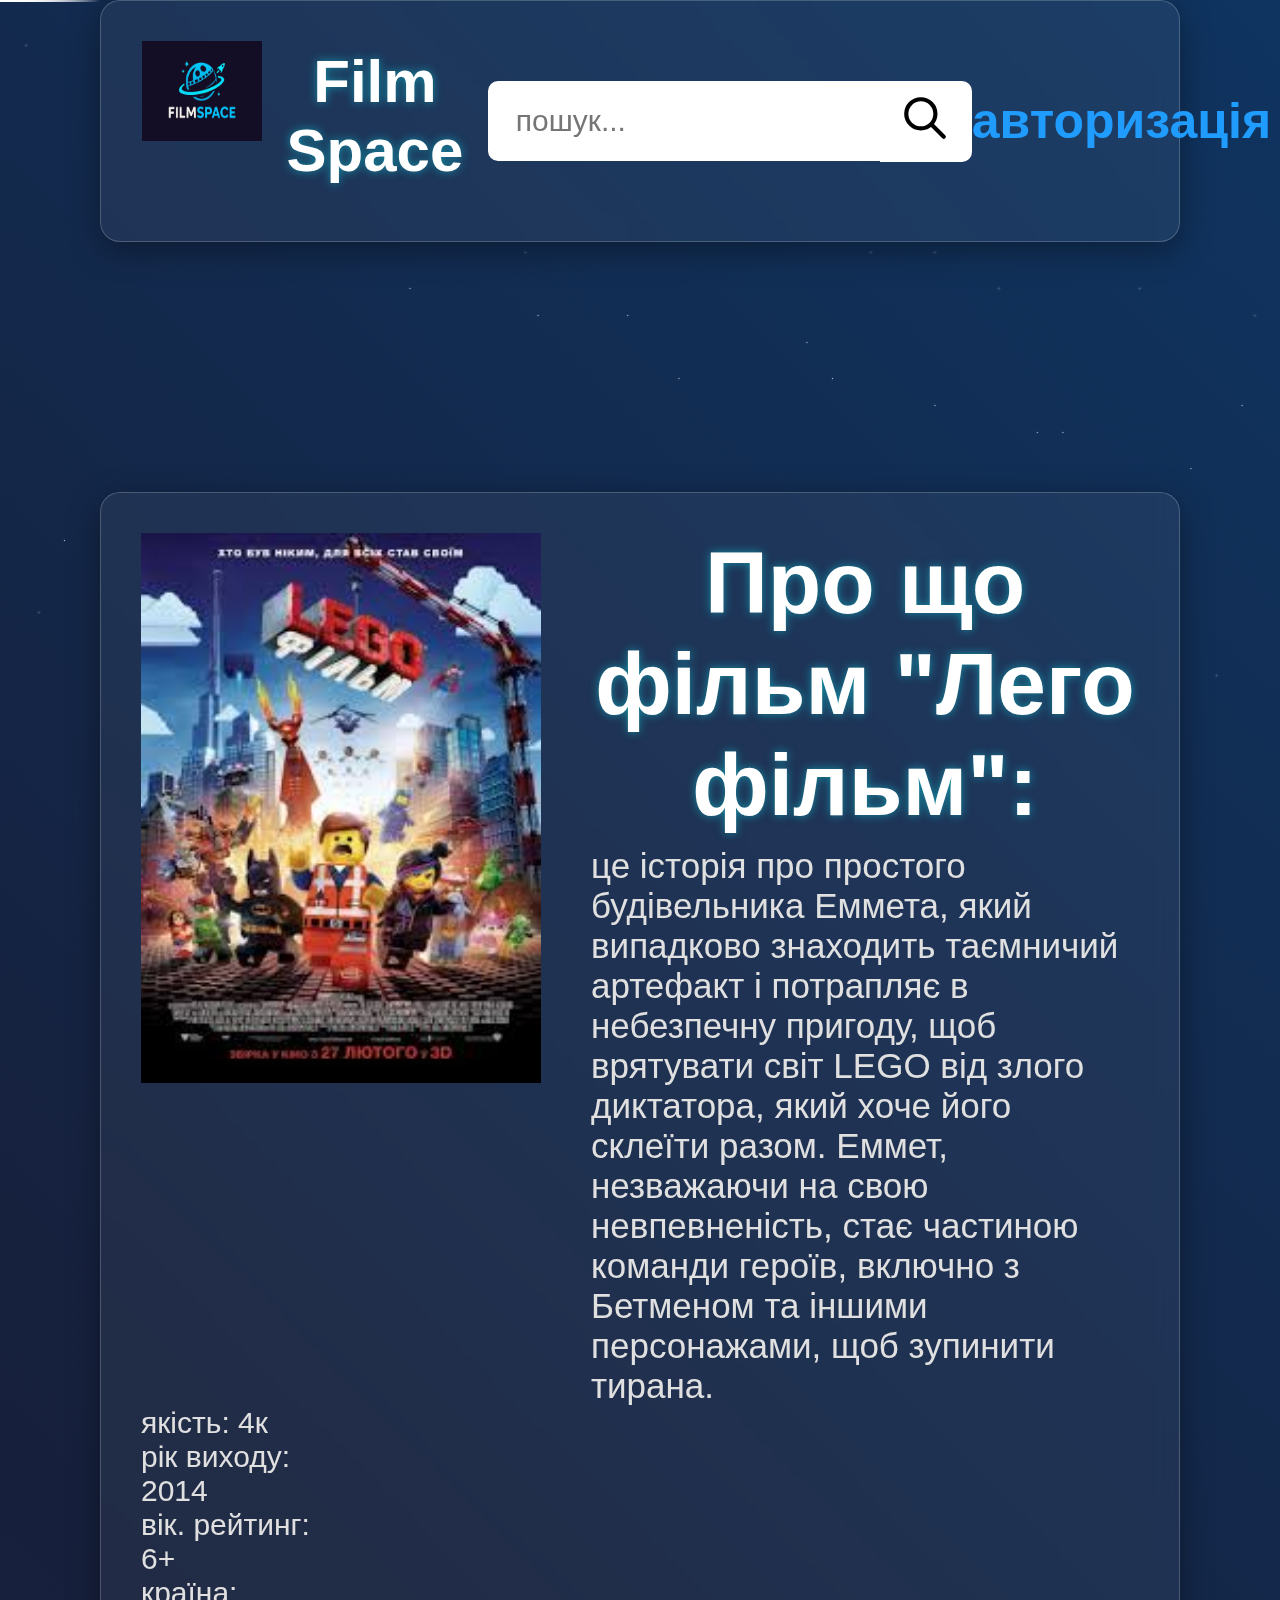
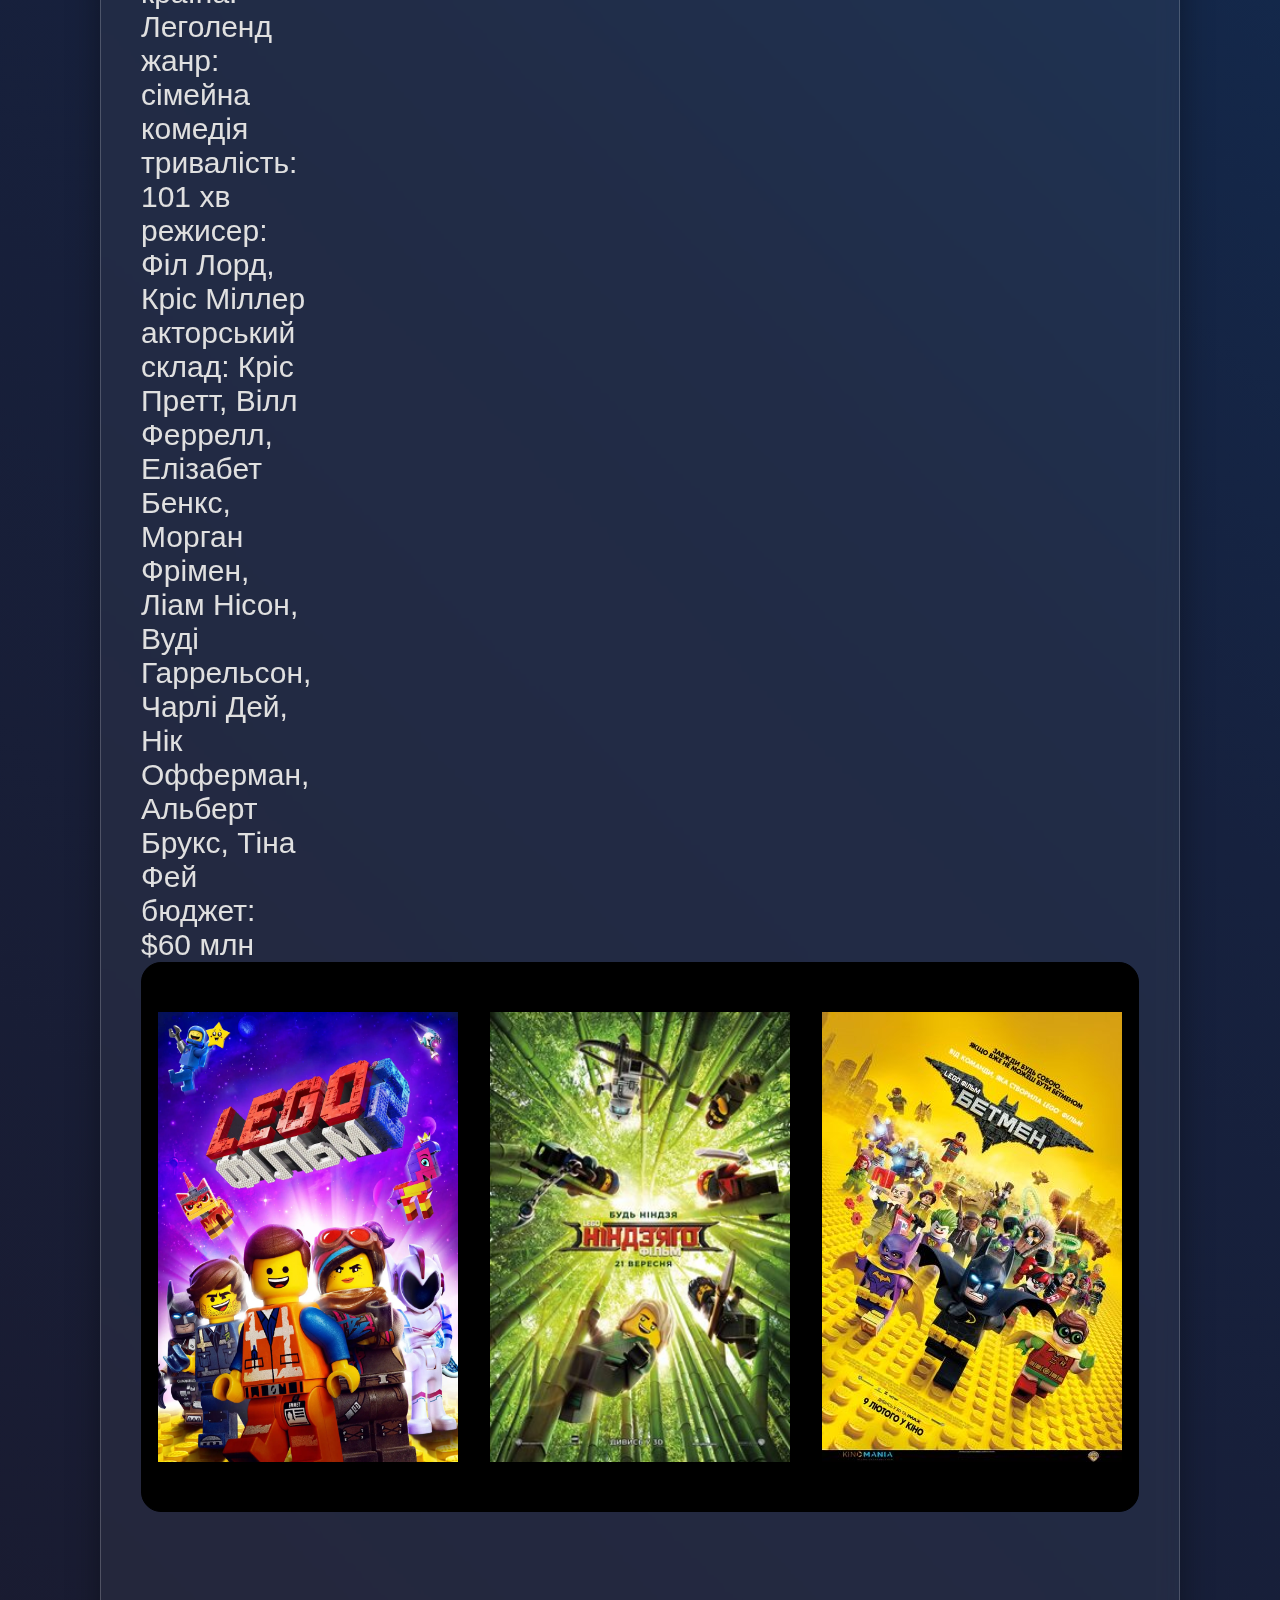
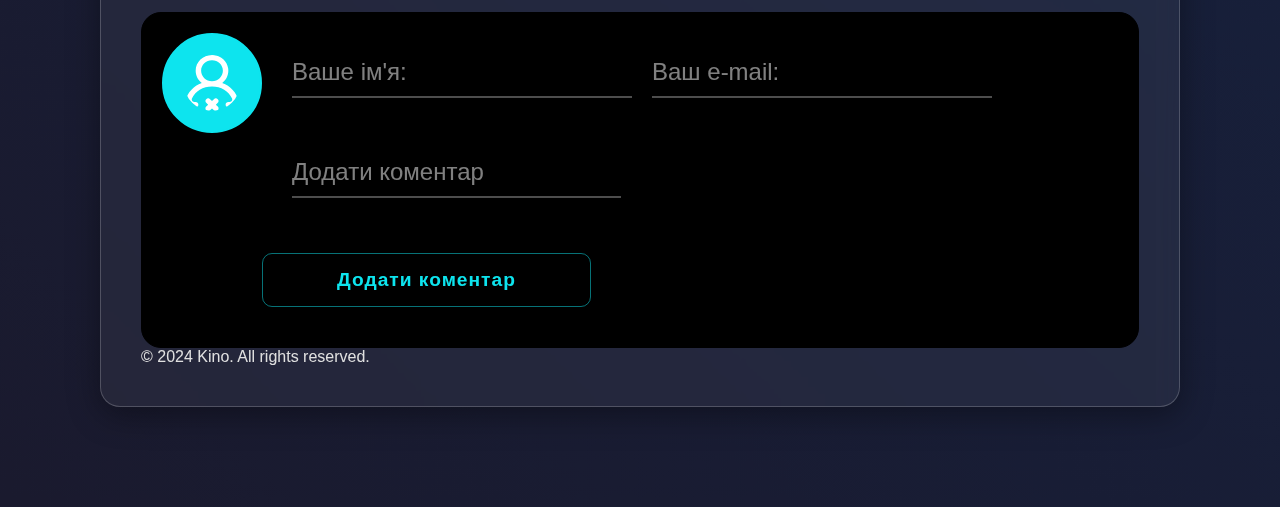
<file: index.html>
<!DOCTYPE html>
<html lang="en">
<head>
    <meta charset="UTF-8">
    <meta name="viewport" content="width=device-width, initial-scale=1.0">
    <title>Film Space</title>
    <link rel="stylesheet" href="FilmSpace.css">
     <link rel="icon" href="photo_5395866336107822839_w.jpg" type="image/x-icon">
</head>
<body>
    <div class="stars"></div>
<div class="shooting-star"></div>
<div class="shooting-star"></div>
<div class="shooting-star"></div>
<div class="shooting-star"></div>
<div class="shooting-star"></div>
<header>
        <div class="header-text">
        <div class="logo-container">
            <img src="photo_5395866336107822839_w.jpg" alt="Film Space Logo" class="logo">
        </div>
            <h1>Film Space</h1>
            </div>
                <div class="search-box">
                    <input type="text" placeholder="   пошук...">
                    <button aria-label="пошук"><svg width="50px" height="50px" viewBox="0 0 24 24" fill="none" xmlns="http://www.w3.org/2000/svg"><g id="SVGRepo_bgCarrier" stroke-width="0"></g><g id="SVGRepo_tracerCarrier" stroke-linecap="round" stroke-linejoin="round"></g><g id="SVGRepo_iconCarrier"> <g id="Interface / Search_Magnifying_Glass"> <path id="Vector" d="M15 15L21 21M10 17C6.13401 17 3 13.866 3 10C3 6.13401 6.13401 3 10 3C13.866 3 17 6.13401 17 10C17 13.866 13.866 17 10 17Z" stroke="#000000" stroke-width="2" stroke-linecap="round" stroke-linejoin="round"></path> </g> </g></svg></button>
                </div>
            <div class="user-actions">      
               <a href="authorization.html" aria-label="авторизація">авторизація</a>
            </div>
</header>
    <div class="body2">
        <div class="poster-and-about">
        <div class="preview-poster">
        <img src="images (1).jpg" alt="Kino Image" class="kino-image">
        </div>
        <div class="about-text">
        <h1>Про що фільм "Лего фільм":</h1>
        <p>це історія про простого будівельника Еммета, який випадково знаходить таємничий артефакт і потрапляє в небезпечну пригоду, щоб врятувати світ LEGO від злого диктатора, який хоче його склеїти разом. Еммет, незважаючи на свою невпевненість, стає частиною команди героїв, включно з Бетменом та іншими персонажами, щоб зупинити тирана. </p>
       </div>
       </div>
        <div class="film-and-main">
         <div class="main-text">
        <p>якість: 4к</p>
        <p>рік виходу: 2014</p>
        <p>вік. рейтинг: 6+</p>
        <p>країна: Леголенд</p>
        <p>жанр: сімейна комедія</p>
        <p>тривалість: 101 хв</p>
        <p>режисер: Філ Лорд, Кріс Міллер</p>
        <p>акторський склад: Кріс Претт, Вілл Феррелл, Елізабет Бенкс, Морган Фрімен, Ліам Нісон, Вуді Гаррельсон, Чарлі Дей, Нік Офферман, Альберт Брукс, Тіна Фей</p>
        <p>бюджет: $60 млн</p>
        </div>
       <div class="film">
       <iframe width="907" height="519" src="https://www.youtube.com/embed/ZtQHxno7yzw" title="Все грехи фильма &quot;ЛЕГО Фильм&quot;" frameborder="0" allow="accelerometer; autoplay; clipboard-write; encrypted-media; gyroscope; picture-in-picture; web-share" referrerpolicy="strict-origin-when-cross-origin" allowfullscreen></iframe>
     </div>
        </div>
       <div class="other-posters">
     <img src="65695c496acd3.jpg" alt="Lego2" class="Lego-2-image">
      <img src="20250803212535!Lego_Фільм._Ніндзяго_(плакат_фільму).jpg" alt="LegoNinjago" class="Lego-ninjago-image">
    <img src="dBlK1K5moTeDyHQjCaogfH38Qew.jpg" alt="LegoBatman" class="Lego-batman-image">
    </div>
    <div class="comment-section">
        <svg width="100px" height="100px" viewBox="-0.5 0 21 21" version="1.1" xmlns="http://www.w3.org/2000/svg" xmlns:xlink="http://www.w3.org/1999/xlink" fill="#000000"><g id="SVGRepo_bgCarrier" stroke-width="0"></g><g id="SVGRepo_tracerCarrier" stroke-linecap="round" stroke-linejoin="round"></g><g id="SVGRepo_iconCarrier"> <title>profile_close_round [#ffffff]</title> <desc>Created with Sketch.</desc> <defs> </defs> <g id="Page-1" stroke="none" stroke-width="1" fill="none" fill-rule="evenodd"> <g id="Dribbble-Light-Preview" transform="translate(-60.000000, -2159.000000)" fill="#ffffff"> <g id="icons" transform="translate(56.000000, 160.000000)"> <path d="M18.0831232,2004.88392 C18.0831232,2002.72059 16.2518424,2000.96129 14,2000.96129 C11.7481576,2000.96129 9.91687685,2002.72059 9.91687685,2004.88392 C9.91687685,2007.04724 11.7481576,2008.80654 14,2008.80654 C16.2518424,2008.80654 18.0831232,2007.04724 18.0831232,2004.88392 M21.9457577,2018.61311 L20.1246847,2018.61311 C19.5612137,2018.61311 19.1039039,2018.17377 19.1039039,2017.63245 C19.1039039,2017.09113 19.5612137,2016.65179 20.1246847,2016.65179 L20.5625997,2016.65179 C21.26898,2016.65179 21.790599,2015.96828 21.5231544,2015.33968 C20.2869889,2012.43301 17.3838883,2010.76785 14,2010.76785 C10.6161117,2010.76785 7.71301112,2012.43301 6.47684559,2015.33968 C6.20940102,2015.96828 6.73102,2016.65179 7.43740031,2016.65179 L7.87531527,2016.65179 C8.43878626,2016.65179 8.89609606,2017.09113 8.89609606,2017.63245 C8.89609606,2018.17377 8.43878626,2018.61311 7.87531527,2018.61311 L6.05424234,2018.61311 C4.77826636,2018.61311 3.77381806,2017.49222 4.04432497,2016.29483 C4.78745338,2013.00081 7.10768812,2010.56976 10.1639058,2009.46652 C8.76951924,2008.38878 7.87531527,2006.73736 7.87531527,2004.88392 C7.87531527,2001.40161 11.0234032,1998.62635 14.7339414,1999.04116 C17.422678,1999.34125 19.6500217,2001.39964 20.0532301,2003.97191 C20.4002955,2006.18917 19.4560733,2008.21423 17.8360942,2009.46652 C20.8923119,2010.56976 23.2125466,2013.00081 23.955675,2016.29483 C24.2261819,2017.49222 23.2217336,2018.61311 21.9457577,2018.61311 M16.1650761,2016.93913 L15.443384,2017.63245 L16.1650761,2018.32577 C16.5642013,2018.70921 16.5642013,2019.32997 16.1650761,2019.71242 C15.7669715,2020.09586 15.1208173,2020.09586 14.721692,2019.71242 L14,2019.0191 L13.278308,2019.71242 C12.8791827,2020.09586 12.2330285,2020.09586 11.8349239,2019.71242 C11.4357987,2019.32997 11.4357987,2018.70921 11.8349239,2018.32577 L12.556616,2017.63245 L11.8349239,2016.93913 C11.4357987,2016.55569 11.4357987,2015.93493 11.8349239,2015.55248 C12.2330285,2015.16904 12.8791827,2015.16904 13.278308,2015.55248 L14,2016.2458 L14.721692,2015.55248 C15.1208173,2015.16904 15.7669715,2015.16904 16.1650761,2015.55248 C16.5642013,2015.93493 16.5642013,2016.55569 16.1650761,2016.93913" id="profile_close_round-[#ffffff]"> </path> </g> </g> </g> </g></svg>
        <div class="comments">
        <div class="name-email">
        <div class="comment-name">
         <div class="input-group">
            <input type="text" id="username" name="username" required placeholder=" ">
            <label for="username">Ваше ім'я:</label>
        </div> 
        </div>
        <div class="comment-email">
        <div class="input-group">
            <input type="email" id="email" name="email" required placeholder=" ">
            <label for="email">Ваш e-mail:</label>
        </div>
        </div>
        </div>
        <div class="comment-comment">
        <div class="input-group">
            <input type="text" id="comment" name="comment" required placeholder=" ">
            <label for="comment">Додати коментар</label>
        </div>
        <button type="submit" class="submit-btn">Додати коментар</button>
        </div>
        </div>
    </div>
    <footer>
        <p>&copy; 2024 Kino. All rights reserved.</p>
    </footer>
</div>
</body>
</html>
</file>
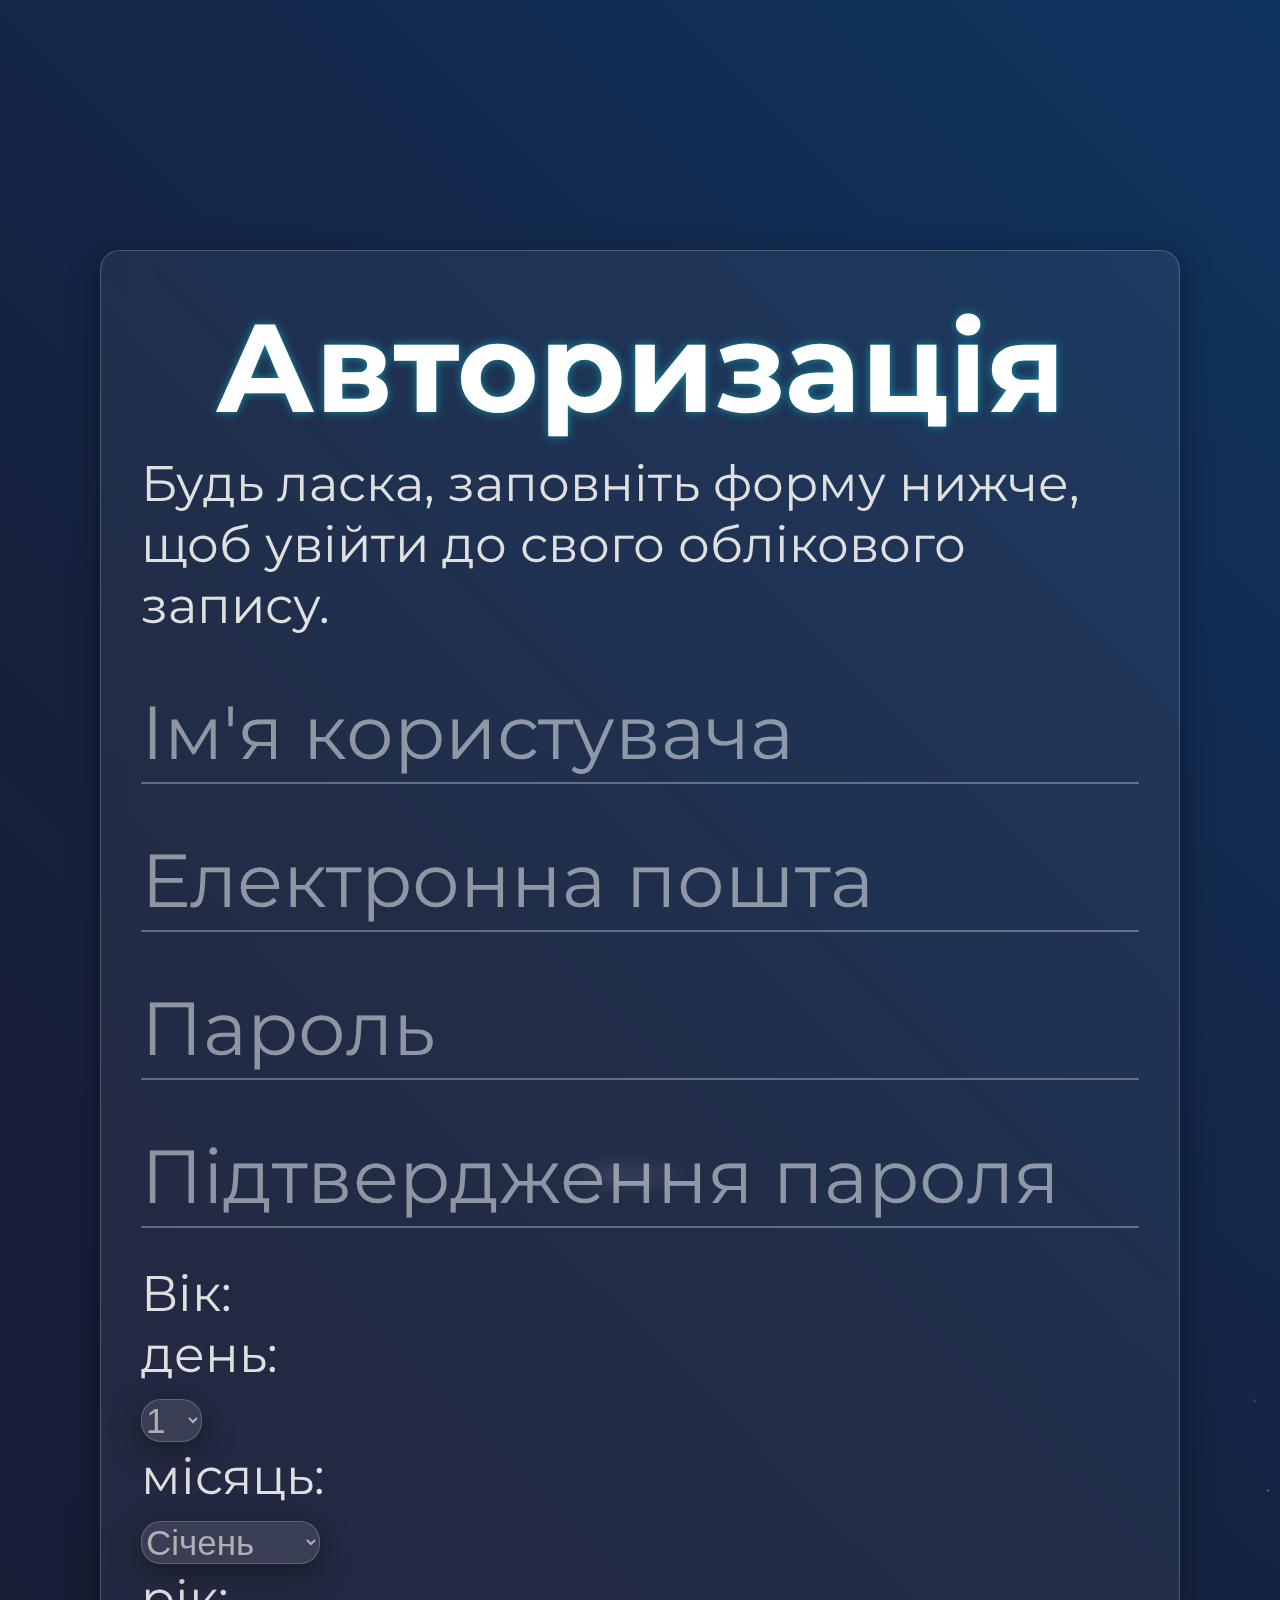
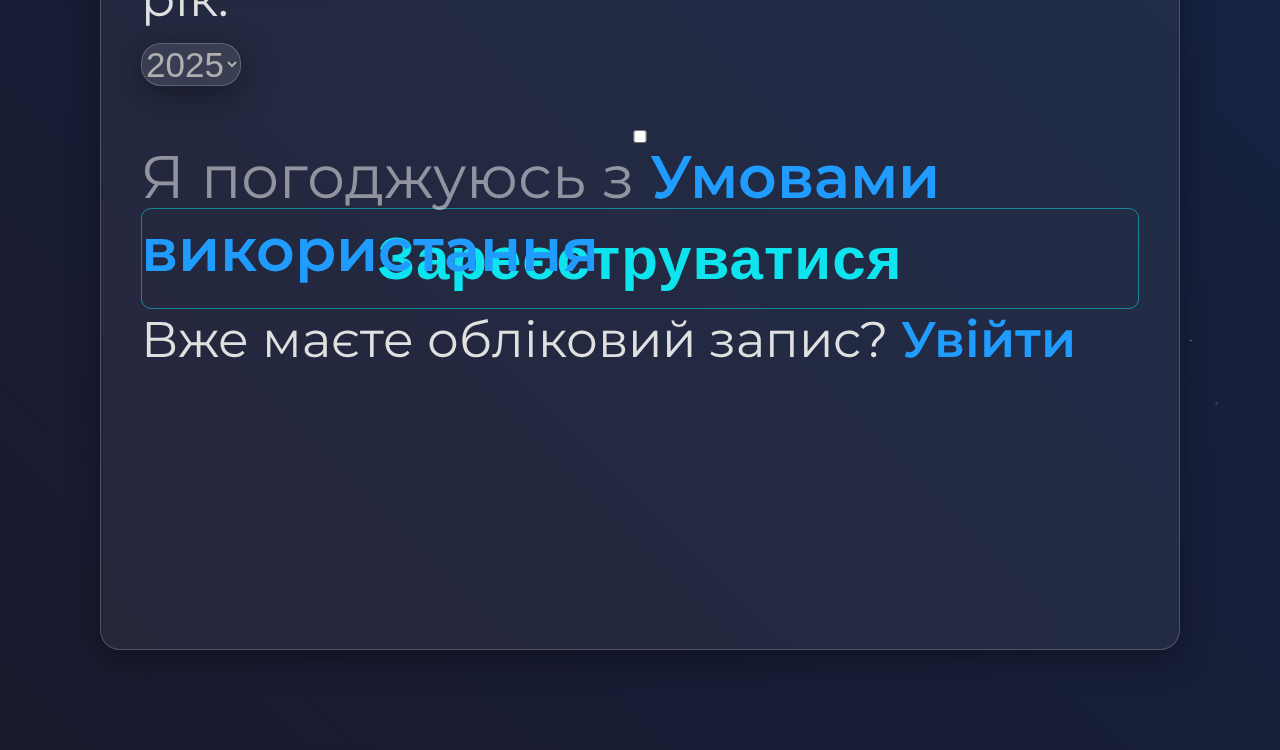
<file: authorization.html>
<!DOCTYPE html>
<html lang="uk">
<head>
    <meta charset="UTF-8">
    <meta name="viewport" content="width=device-width, initial-scale=1.0">
    <title>FilmSpace Authorization</title>
    <link rel="stylesheet" href="authorization.css">
    <link rel="preconnect" href="https://fonts.googleapis.com"> 
    <link rel="preconnect" href="https://fonts.gstatic.com" crossorigin> 
    <link href="https://fonts.googleapis.com/css2?family=Montserrat:wght@400;600&display=swap" rel="stylesheet">
     <link rel="icon" href="photo_5395866336107822839_w.jpg" type="image/x-icon">
</head>
<body>
    <div class="stars"></div>
    <div class="shooting-star"></div>
    <div class="shooting-star"></div>
    <div class="shooting-star"></div>
    <div class="shooting-star"></div>
    <div class="shooting-star"></div>
    <div class="body2">
    <div  class="body3">
        <h1>Авторизація</h1>
    <div class="register-content">
        <p>Будь ласка, заповніть форму нижче, щоб увійти до свого облікового запису.</p>
    <div class="register-form">
        <form action="register.html" method="post">
        <div class="input-group">
            <input type="text" id="username" name="username" required placeholder=" ">
            <label for="username">Ім'я користувача</label>
        </div>
        <div class="input-group">
            <input type="email" id="email" name="email" required placeholder=" ">
            <label for="email">Електронна пошта</label>
        </div>
        <div class="input-group">
            <input type="password" id="password" name="password" required placeholder=" ">
            <label for="password">Пароль</label>
        </div>
        <div class="input-group">
            <input type="password" id="confirm-password" name="confirm-password" required placeholder=" ">
            <label for="confirm-password">Підтвердження пароля</label>
        </div>
    </div>
    <div class="age">
        <label for="age">Вік:</label>
        <div class="day">
            <p>день:</p>
            <select>
                <option value="1">1</option>
                <option value="2">2</option>
                <option value="3">3</option>
                <option value="4">4</option>
                <option value="5">5</option>
                <option value="6">6</option>
                <option value="7">7</option>
                <option value="8">8</option>
                <option value="9">9</option>
                <option value="10">10</option>
                <option value="11">11</option>
                <option value="12">12</option>
                <option value="13">13</option>
                <option value="14">14</option>
                <option value="15">15</option>
                <option value="16">16</option>
                <option value="17">17</option>
                <option value="18">18</option>
                <option value="19">19</option>
                <option value="20">20</option>
                <option value="21">21</option>
                <option value="22">22</option>
                <option value="23">23</option>
                <option value="24">24</option>
                <option value="25">25</option>
                <option value="26">26</option>
                <option value="27">27</option>
                <option value="28">28</option>
                <option value="29">29</option>
                <option value="30">30</option>
                <option value="31">31</option>
            </select>
        </div>
        <div class="month">
        <p>місяць:</p>
         <select>
                <option value="1">Січень</option>
                <option value="2">Лютий</option>
                <option value="3">Березень</option>
                <option value="4">Квітень</option>
                <option value="5">Травень</option>
                <option value="6">Червень</option>
                <option value="7">Липень</option>
                <option value="8">Серпень</option>
                <option value="9">Вересень</option>
                <option value="10">Жовтень</option>
                <option value="11">Листопад</option>
                <option value="12">Грудень</option>
            </select>
        </div>
        <div class="year">
        <p>рік:</p>
         <select>
                <option value="2025">2025</option>
                <option value="2024">2024</option>
                <option value="2023">2023</option>
                <option value="2022">2022</option>
                <option value="2021">2021</option>
                <option value="2020">2020</option>
                <option value="2019">2019</option>
                <option value="2018">2018</option>
                <option value="2017">2017</option>
                <option value="2016">2016</option>
                <option value="2015">2015</option>
                <option value="2014">2014</option>
                <option value="2013">2013</option>
                <option value="2012">2012</option>
                <option value="2011">2011</option>
                <option value="2010">2010</option>
                <option value="2009">2009</option>
                <option value="2008">2008</option>
                <option value="2007">2007</option>
                <option value="2006">2006</option>
                <option value="2005">2005</option>
                <option value="2004">2004</option>
                <option value="2003">2003</option>
                <option value="2002">2002</option>
                <option value="2001">2001</option>
                <option value="2000">2000</option>
                <option value="1999">1999</option>
                <option value="1998">1998</option>
                <option value="1997">1997</option>
                <option value="1996">1996</option>
                <option value="1995">1995</option>
                <option value="1994">1994</option>
                <option value="1993">1993</option>
                <option value="1992">1992</option>
                <option value="1991">1991</option>
                <option value="1990">1990</option>
                <option value="1989">1989</option>
                <option value="1988">1988</option>
                <option value="1987">1987</option>
                <option value="1986">1986</option>
                <option value="1985">1985</option>
                <option value="1984">1984</option>
                <option value="1983">1983</option>
                <option value="1982">1982</option>
                <option value="1981">1981</option>
                <option value="1980">1980</option>
                <option value="1979">1979</option>
                <option value="1978">1978</option>
                <option value="1977">1977</option>
                <option value="1976">1976</option>
                <option value="1975">1975</option>
                <option value="1974">1974</option>  
                <option value="1973">1973</option>
                <option value="1972">1972</option>
                <option value="1971">1971</option>
                <option value="1970">1970</option>
                <option value="1969">1969</option>
                <option value="1968">1968</option>
                <option value="1967">1967</option>
                <option value="1966">1966</option>
                <option value="1965">1965</option>
                <option value="1964">1964</option>
                <option value="1963">1963</option>
                <option value="1962">1962</option>
                <option value="1961">1961</option>
                <option value="1960">1960</option>
                <option value="1959">1959</option>
                <option value="1958">1958</option>
                <option value="1957">1957</option>
                <option value="1956">1956</option>
                <option value="1955">1955</option>
            </select>
        </div>
    </div>
        <div class="input-group checkbox-group">
            <input type="checkbox" id="terms" name="terms" required>
            <label for="terms">Я погоджуюсь з <a href="#">Умовами використання</a> </label>
        </div>
        <button type="submit" class="submit-btn">Зареєструватися</button>
    <p>Вже маєте обліковий запис? <a href="authorization2.html">Увійти</a></p>
    </div>
    </div>
</div>
</body>
</html>
</file>
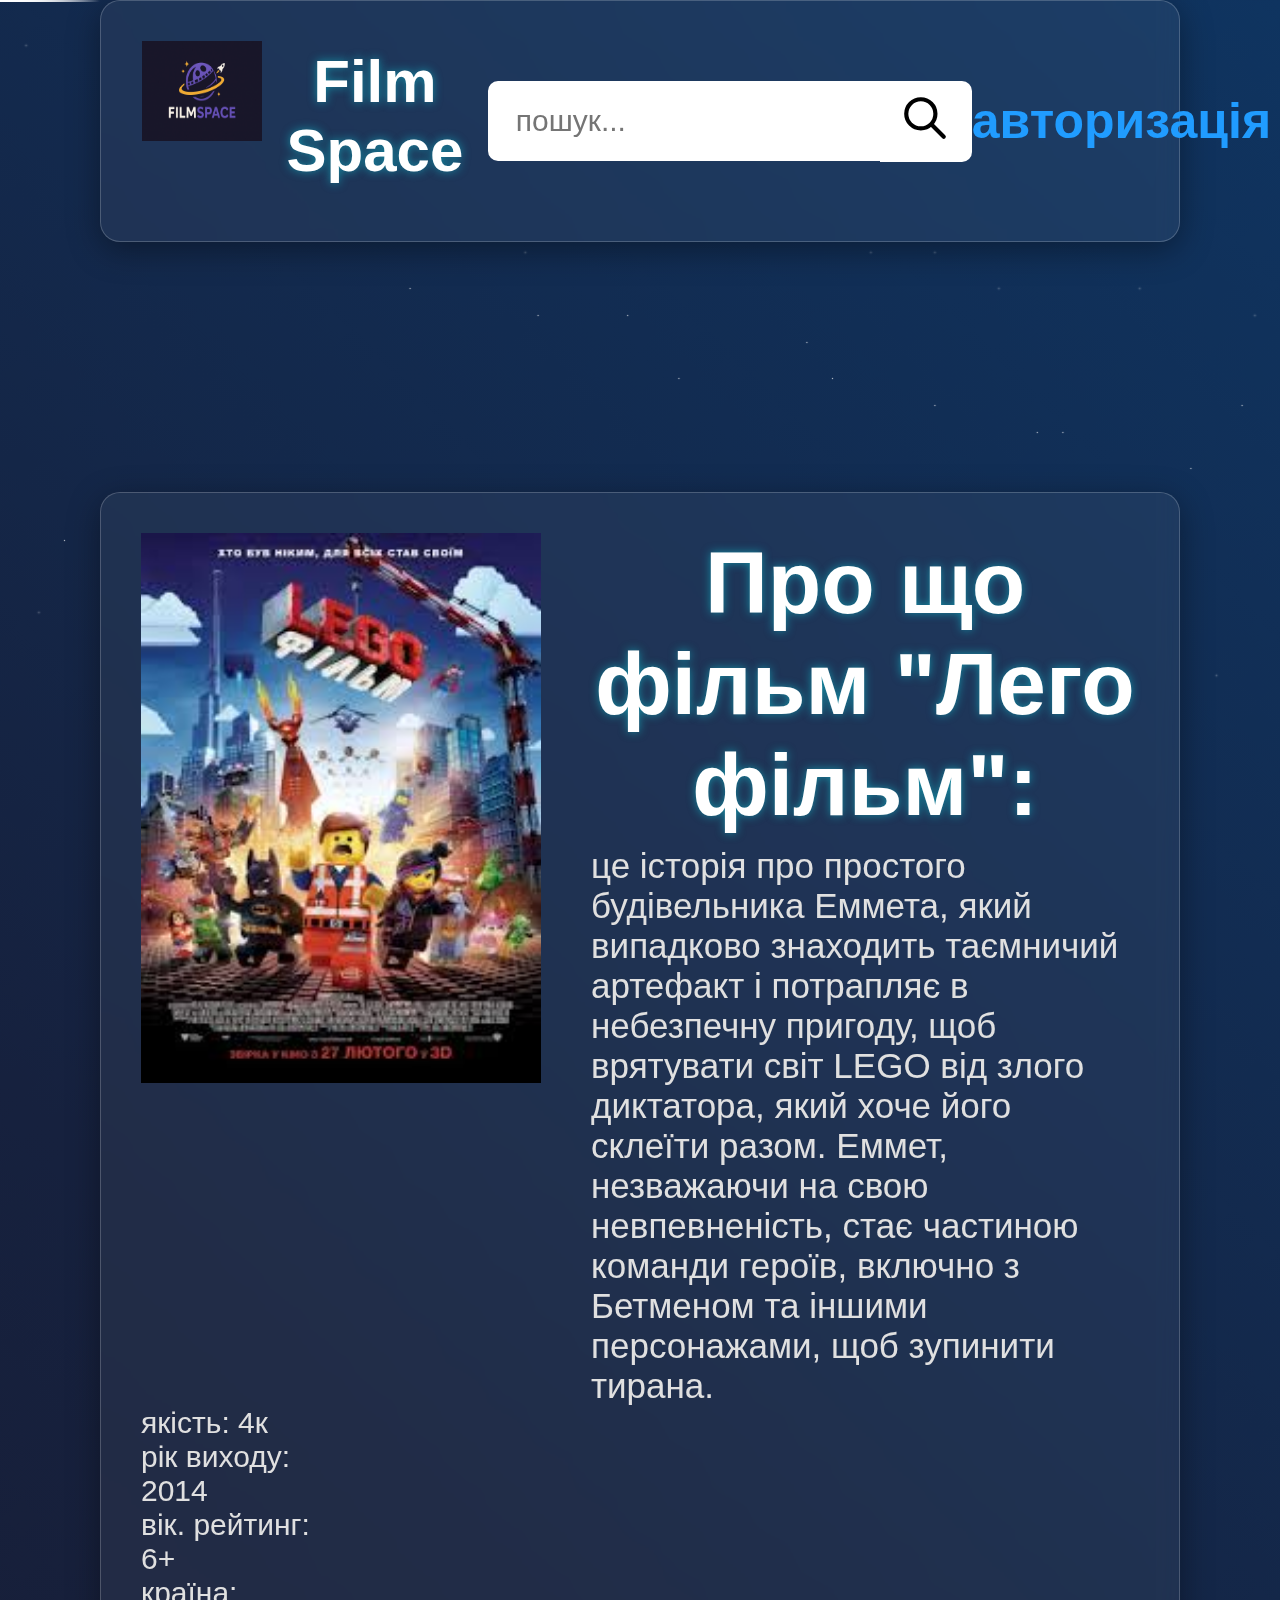
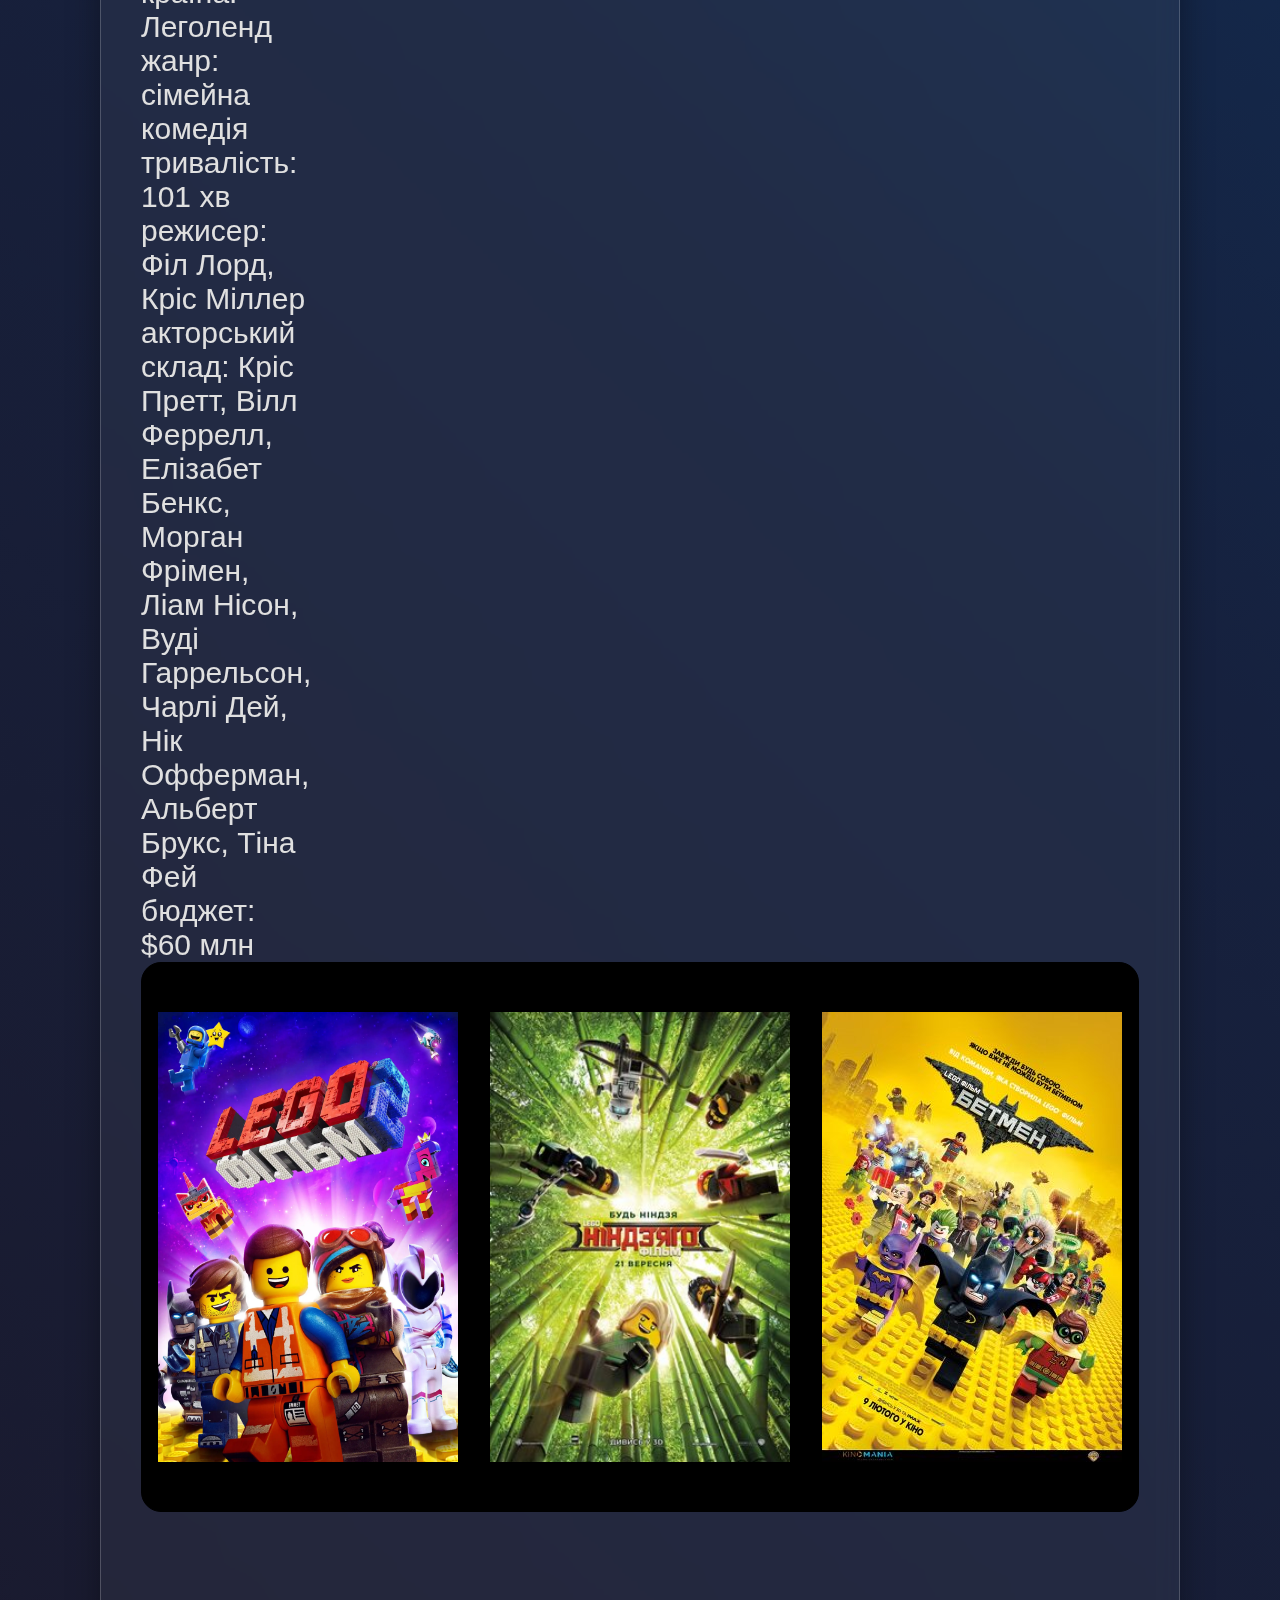
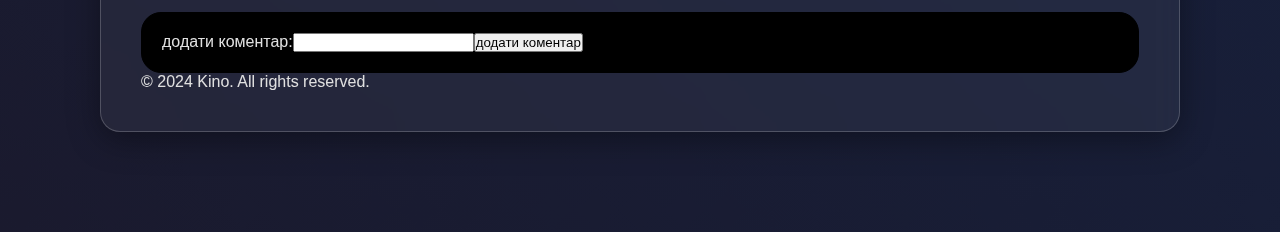
<file: FilmSpace.html>
<!DOCTYPE html>
<html lang="en">
<head>
    <meta charset="UTF-8">
    <meta name="viewport" content="width=device-width, initial-scale=1.0">
    <title>Film Space</title>
    <link rel="stylesheet" href="FilmSpace.css">
     <link rel="icon" href="FilmSpaceLogo.jpg" type="image/x-icon">
</head>
<body>
    <div class="stars"></div>
<div class="shooting-star"></div>
<div class="shooting-star"></div>
<div class="shooting-star"></div>
<div class="shooting-star"></div>
<div class="shooting-star"></div>
<header>
        <div class="header-text">
        <div class="logo-container">
            <img src="FilmSpaceLogo.jpg" alt="Film Space Logo" class="logo">
        </div>
            <h1>Film Space</h1>
            </div>
                <div class="search-box">
                    <input type="text" placeholder="   пошук...">
                    <button aria-label="пошук"><svg width="50px" height="50px" viewBox="0 0 24 24" fill="none" xmlns="http://www.w3.org/2000/svg"><g id="SVGRepo_bgCarrier" stroke-width="0"></g><g id="SVGRepo_tracerCarrier" stroke-linecap="round" stroke-linejoin="round"></g><g id="SVGRepo_iconCarrier"> <g id="Interface / Search_Magnifying_Glass"> <path id="Vector" d="M15 15L21 21M10 17C6.13401 17 3 13.866 3 10C3 6.13401 6.13401 3 10 3C13.866 3 17 6.13401 17 10C17 13.866 13.866 17 10 17Z" stroke="#000000" stroke-width="2" stroke-linecap="round" stroke-linejoin="round"></path> </g> </g></svg></button>
                </div>
                </div>
            <div class="user-actions">      
               <a href="authorization.html" aria-label="авторизація">авторизація</a>
            </div>
    </header>
    <div class="body2">
        <div class="poster-and-about">
        <div class="preview-poster">
        <img src="images (1).jpg" alt="Kino Image" class="kino-image">
        </div>
        <div class="about-text">
        <h1>Про що фільм "Лего фільм":</h1>
        <p>це історія про простого будівельника Еммета, який випадково знаходить таємничий артефакт і потрапляє в небезпечну пригоду, щоб врятувати світ LEGO від злого диктатора, який хоче його склеїти разом. Еммет, незважаючи на свою невпевненість, стає частиною команди героїв, включно з Бетменом та іншими персонажами, щоб зупинити тирана. </p>
       </div>
       </div>
        <div class="film-and-main">
         <div class="main-text">
        <p>якість: 4к</p>
        <p>рік виходу: 2014</p>
        <p>вік. рейтинг: 6+</p>
        <p>країна: Леголенд</p>
        <p>жанр: сімейна комедія</p>
        <p>тривалість: 101 хв</p>
        <p>режисер: Філ Лорд, Кріс Міллер</p>
        <p>акторський склад: Кріс Претт, Вілл Феррелл, Елізабет Бенкс, Морган Фрімен, Ліам Нісон, Вуді Гаррельсон, Чарлі Дей, Нік Офферман, Альберт Брукс, Тіна Фей</p>
        <p>бюджет: $60 млн</p>
        </div>
       <div class="film">
       <iframe width="907" height="519" src="https://www.youtube.com/embed/ZtQHxno7yzw" title="Все грехи фильма &quot;ЛЕГО Фильм&quot;" frameborder="0" allow="accelerometer; autoplay; clipboard-write; encrypted-media; gyroscope; picture-in-picture; web-share" referrerpolicy="strict-origin-when-cross-origin" allowfullscreen></iframe>
     </div>
        </div>
       <div class="other-posters">
     <img src="65695c496acd3.jpg" alt="Lego2" class="Lego-2-image">
      <img src="20250803212535!Lego_Фільм._Ніндзяго_(плакат_фільму).jpg" alt="LegoNinjago" class="Lego-ninjago-image">
    <img src="dBlK1K5moTeDyHQjCaogfH38Qew.jpg" alt="LegoBatman" class="Lego-batman-image">
    </div>
    <div class="comment-section">
            <label for="comment">додати коментар:</label>
        <input type="text" id="comment" name="comment" required>
        <button type="submit">додати коментар</button>
</div>
    <footer>
        <p>&copy; 2024 Kino. All rights reserved.</p>
    </footer>
</div>
</body>
</html>
</file>
<file: FilmSpace.css>
body {
  font-family: -apple-system, BlinkMacSystemFont, "Segoe UI", Roboto, "Helvetica Neue", Arial, sans-serif;
  background: linear-gradient(45deg, #1a1a2e, #16213e, #0f3460);
  color: #e0e0e0;
}

.body2 {
  background: rgba(255, 255, 255, 0.05);
  backdrop-filter: blur(10px);
  margin: 250px 100px 100px 100px;
  padding: 40px;
  border: 1px solid rgba(255, 255, 255, 0.2);
  border-radius: 20px;
  box-shadow: 0 8px 32px 0 rgba(0, 0, 0, 0.37);
}

.body2 h1 {
  text-align: center;
  color: #ffffff;
  font-size: 2.5em;
  margin-bottom: 10px;
  text-shadow: 0 0 10px rgba(13, 228, 238, 0.5);
}

.body2 .input-group {
  position: relative;
  margin-bottom: 35px;
  margin-top: 15px;
}

.body2 .input-group input {
  margin-left: 30px;
  width: 100%;
  padding: 10px 0;
  background: transparent;
  border: none;
  border-bottom: 2px solid rgba(255, 255, 255, 0.3);
  color: #ffffff;
  font-size: 1.5em;
  outline: none;
  transition: border-color 0.3s ease;
}

.body2 .input-group label {
  margin-left: 30px;
  position: absolute;
  top: 10px;
  left: 0;
  color: rgba(255, 255, 255, 0.5);
  pointer-events: none;
  transition: all 0.3s ease;
  font-size: 1.5em;
}

.body2 .input-group input:focus + label,
.body2 .input-group input:valid + label {
  top: -30px;
  font-size: 1.5em;
  color: #0de4ee;
}

.body2 .submit-btn {
  width: 100%;
  padding: 15px;
  border: 1px solid rgba(13, 228, 238, 0.5);
  border-radius: 10px;
  background: transparent;
  color: #0de4ee;
  font-size: 1.2em;
  font-weight: 600;
  cursor: pointer;
  transition: all 0.4s ease;
  letter-spacing: 1px;
}

.body2 .submit-btn:hover {
  background: linear-gradient(45deg, #0de4ee, #209cff);
  color: #1a1a2e;
  box-shadow: 0 0 25px rgba(13, 228, 238, 0.7);
  transform: translateY(-3px);
}

.body2 .checkbox-group {
  display: flex;
  align-items: center;
  font-size: 0.9em;
}

.body2 .checkbox-group input[type="checkbox"] {
  cursor: pointer;
}

.body2 .login-link {
  text-align: center;
  margin-top: 20px;
  color: #b0b0b0;
}

.body2 svg {
  background-color:#0de4ee ;
  border: 2px solid #0de4ee;
  border-radius: 1000px;
 padding: 20px;
}

header {
  background: rgba(255, 255, 255, 0.05);
  backdrop-filter: blur(10px);
  margin: 0px 100px 100px 100px;
  padding: 40px;
  border: 1px solid rgba(255, 255, 255, 0.2);
  border-radius: 20px;
  box-shadow: 0 8px 32px 0 rgba(0, 0, 0, 0.37);
  display: flex;
  flex-direction: row;
  justify-content: space-between;
  position: sticky;
  top: 0;
  z-index: 1000;
}

.header-text {
  text-align: center;
  color: #ffffff;
  font-size: 2.5em;
  margin-bottom: 10px;
  text-shadow: 0 0 10px rgba(13, 228, 238, 0.5);
  font-size: 30px;
  display: flex;
  flex-direction: row;
  align-items: center;
}

.logo-container {
  width: 170px;
  height: 150px;
}

.logo-container img {
  width: 120px;
  height: 100px;
}

.search-box {
  display: flex;
  align-items: center;
  justify-content: center;
 
}

.search-box input {
  height: 80px;
  font-size: 30px;
  border: 3px solid #ffffff;
  border-radius: 10px 0 0 10px;
}
.search-box button {
  padding: 10px 20px;
  font-size: 30px;
  border: 2px solid #ffffff;
  border-left: none;
  background-color: #ffffff;
  cursor: pointer;
  border-radius: 0 10px 10px 0;
}

.user-actions {
  font-size: 50px;
  padding-right: 170px;
  display: flex;
  align-items: center;
}

.user-actions a {
  color: #209cff;
  text-decoration: none;
  font-weight: 600;
  transition: color 0.3s ease;
}

.user-actions a:hover {
  color: #0de4ee;
  text-decoration: underline;
}

.preview-poster img {
  width: 400px;
  height: 550px;
}

.other-posters {
 width: 350px;
  height: 550px;
  display: flex;
  flex-direction: row;
}

.other-posters img {
   width: 300px;
  height: 450px;
}

.poster-and-about {
  display: flex;
  flex-direction: row;
  gap: 50px;
}

.main-text {
  font-size: 30px; 
}

.film-and-main {
  display: flex;
  flex-direction: row;
  gap: 50px;
}
.about-text {
  font-size: 35px;
}

.other-posters {
  background-color: #000000;
 display: flex;
 align-items: center;
 justify-content: space-around;
 width: 100%;
 border: 1px solid #000000;
 border-radius: 20px;
}

.comment-section {
 margin-top: 100px;
 padding: 20px;
  background-color: #000000;
  display: flex;
  flex-direction: row;
   border: 1px solid #000000;
 border-radius: 20px;
}

.name-email {
  display: flex;
  flex-direction: row;
}

.comment-name {
 display: flex;
 flex-direction: column;
}

.comment-email {
display: flex;
 flex-direction: column;
 padding-left: 20px;
}

.comment-comment {
  display: flex;
  flex-direction: column;
  width: 47%;
}

.comment-comment button {
  margin-top: 20px;
  margin-bottom: 20px;
  width: 100%;
  font-size: 20px;
  background-color: rgb(46, 51, 49);
  color: #ffffff;
  border: none;
  border-radius: 10px;
  cursor: pointer;
}


* {
  margin: 0;
  padding: 0;
  box-sizing: border-box;
/* Removed duplicate body selector, merged above */
}

.stars {
  width: 1px;
  height: 1px;
  position: absolute;
  background: white;
  box-shadow: 2vw 5vh 2px white, 10vw 8vh 2px white, 15vw 15vh 1px white,
    22vw 22vh 1px white, 28vw 12vh 2px white, 32vw 32vh 1px white,
    38vw 18vh 2px white, 42vw 35vh 1px white, 48vw 25vh 2px white,
    53vw 42vh 1px white, 58vw 15vh 2px white, 63vw 38vh 1px white,
    68vw 28vh 2px white, 73vw 45vh 1px white, 78vw 32vh 2px white,
    83vw 48vh 1px white, 88vw 20vh 2px white, 93vw 52vh 1px white,
    98vw 35vh 2px white, 5vw 60vh 1px white, 12vw 65vh 2px white,
    18vw 72vh 1px white, 25vw 78vh 2px white, 30vw 85vh 1px white,
    35vw 68vh 2px white, 40vw 82vh 1px white, 45vw 92vh 2px white,
    50vw 75vh 1px white, 55vw 88vh 2px white, 60vw 95vh 1px white,
    65vw 72vh 2px white, 70vw 85vh 1px white, 75vw 78vh 2px white,
    80vw 92vh 1px white, 85vw 82vh 2px white, 90vw 88vh 1px white,
    95vw 75vh 2px white;
  animation: twinkle 8s infinite linear;
}

.shooting-star {
  position: absolute;
  width: 100px;
  height: 2px;
  background: linear-gradient(90deg, white, transparent);
  animation: shoot 3s infinite ease-in;
}

.shooting-star:nth-child(1) {
  top: 20%;
  left: -100px;
  animation-delay: 0s;
}

.shooting-star:nth-child(2) {
  top: 35%;
  left: -100px;
  animation-delay: 1s;
}

.shooting-star:nth-child(3) {
  top: 50%;
  left: -100px;
  animation-delay: 2s;
}

@keyframes twinkle {
  0%,
  100% {
    opacity: 0.8;
  }
  50% {
    opacity: 0.4;
  }
}

@keyframes shoot {
  0% {
    transform: translateX(0) translateY(0) rotate(25deg);
    opacity: 1;
  }
  100% {
    transform: translateX(120vw) translateY(50vh) rotate(25deg);
    opacity: 0;
  }
}

/* Additional twinkling stars with different animation timing */
.stars::after {
  content: "";
  position: absolute;
  width: 1px;
  height: 1px;
  background: white;
  box-shadow: 8vw 12vh 2px white, 16vw 18vh 1px white, 24vw 25vh 2px white,
    33vw 15vh 1px white, 41vw 28vh 2px white, 49vw 35vh 1px white,
    57vw 22vh 2px white, 65vw 42vh 1px white, 73vw 28vh 2px white,
    81vw 48vh 1px white, 89vw 32vh 2px white, 97vw 45vh 1px white,
    3vw 68vh 2px white, 11vw 75vh 1px white, 19vw 82vh 2px white,
    27vw 88vh 1px white, 35vw 72vh 2px white, 43vw 85vh 1px white,
    51vw 92vh 2px white, 59vw 78vh 1px white;
  animation: twinkle 6s infinite linear reverse;
}
</file>
<file: authorization.css>
* {
  margin: 0;
  padding: 0;
  box-sizing: border-box;
}

body {
  margin: 0;
  font-family: 'Montserrat', sans-serif;
  background: linear-gradient(45deg, #1a1a2e, #16213e, #0f3460);
  display: flex;
  justify-content: center;
  align-items: center;
  min-height: 100vh;
  color: #e0e0e0;
}

.body2 {
  width: 100%;
  height: 2000px;
  background: rgba(255, 255, 255, 0.05);
  backdrop-filter: blur(10px);
  margin: 250px 100px 100px 100px;
  padding: 40px;
  border: 1px solid rgba(255, 255, 255, 0.2);
  border-radius: 20px;
  box-shadow: 0 8px 32px 0 rgba(0, 0, 0, 0.37);
}

.body2 h1 {
  text-align: center;
  color: #ffffff;
  font-size: 2.5em;
  margin-bottom: 10px;
  text-shadow: 0 0 10px rgba(13, 228, 238, 0.5);
}

.body2 .input-group {
  position: relative;
  margin-bottom: 35px;
  margin-top: 40px;
}

.body2 .input-group input {
  width: 100%;
  padding: 10px 0;
  background: transparent;
  border: none;
  border-bottom: 2px solid rgba(255, 255, 255, 0.3);
  color: #ffffff;
  font-size: 1.5em;
  outline: none;
  transition: border-color 0.3s ease;
}

.body2 .input-group label {
  position: absolute;
  top: 10px;
  left: 0;
  color: rgba(255, 255, 255, 0.5);
  pointer-events: none;
  transition: all 0.3s ease;
  font-size: 1.5em;
}

.body2 .input-group input:focus + label,
.body2 .input-group input:valid + label {
  top: -15px;
  font-size: 1.5em;
  color: #0de4ee;
}

.body2 .submit-btn {
  width: 100%;
  margin-top: 30px;
  padding: 15px;
  border: 1px solid rgba(13, 228, 238, 0.5);
  border-radius: 10px;
  background: transparent;
  color: #0de4ee;
  font-size: 1.2em;
  font-weight: 600;
  cursor: pointer;
  transition: all 0.4s ease;
  letter-spacing: 1px;
}

.body2 .submit-btn:hover {
  background: linear-gradient(45deg, #0de4ee, #209cff);
  color: #1a1a2e;
  box-shadow: 0 0 25px rgba(13, 228, 238, 0.7);
  transform: translateY(-3px);
}

.body2 .checkbox-group {
  display: flex;
  align-items: center;
  font-size: 0.8em;
}

.body2 .checkbox-group input[type="checkbox"] {
  cursor: pointer;
}

.body2 .login-link {
  text-align: center;
  margin-top: 20px;
  color: #b0b0b0;
}

.body2 a {
  color: #209cff;
  text-decoration: none;
  font-weight: 600;
  transition: color 0.3s ease;
}

.body2 a:hover {
  color: #0de4ee;
  text-decoration: underline;
}

.body3 {
 display: flex;
  align-items: center;
  justify-content: center;
  flex-direction: column;
  font-size: 50px;
}

select {
  font-size: 0.7em;
  color: #b0b0b0;
   background: rgba(255, 255, 255, 0.05);
    border: 1px solid rgba(255, 255, 255, 0.2);
  border-radius: 20px;
  box-shadow: 0 8px 32px 0 rgba(0, 0, 0, 0.37);
   backdrop-filter: blur(10px);
}

* {
  margin: 0;
  padding: 0;
  box-sizing: border-box;
/* Removed duplicate body selector, merged above */
}

.stars {
  width: 1px;
  height: 1px;
  position: absolute;
  background: white;
  box-shadow: 2vw 5vh 2px white, 10vw 8vh 2px white, 15vw 15vh 1px white,
    22vw 22vh 1px white, 28vw 12vh 2px white, 32vw 32vh 1px white,
    38vw 18vh 2px white, 42vw 35vh 1px white, 48vw 25vh 2px white,
    53vw 42vh 1px white, 58vw 15vh 2px white, 63vw 38vh 1px white,
    68vw 28vh 2px white, 73vw 45vh 1px white, 78vw 32vh 2px white,
    83vw 48vh 1px white, 88vw 20vh 2px white, 93vw 52vh 1px white,
    98vw 35vh 2px white, 5vw 60vh 1px white, 12vw 65vh 2px white,
    18vw 72vh 1px white, 25vw 78vh 2px white, 30vw 85vh 1px white,
    35vw 68vh 2px white, 40vw 82vh 1px white, 45vw 92vh 2px white,
    50vw 75vh 1px white, 55vw 88vh 2px white, 60vw 95vh 1px white,
    65vw 72vh 2px white, 70vw 85vh 1px white, 75vw 78vh 2px white,
    80vw 92vh 1px white, 85vw 82vh 2px white, 90vw 88vh 1px white,
    95vw 75vh 2px white;
  animation: twinkle 8s infinite linear;
}

.shooting-star {
  position: absolute;
  width: 100px;
  height: 2px;
  background: linear-gradient(90deg, white, transparent);
  animation: shoot 3s infinite ease-in;
}

.shooting-star:nth-child(1) {
  top: 20%;
  left: -100px;
  animation-delay: 0s;
}

.shooting-star:nth-child(2) {
  top: 35%;
  left: -100px;
  animation-delay: 1s;
}

.shooting-star:nth-child(3) {
  top: 50%;
  left: -100px;
  animation-delay: 2s;
}

@keyframes twinkle {
  0%,
  100% {
    opacity: 0.8;
  }
  50% {
    opacity: 0.4;
  }
}

@keyframes shoot {
  0% {
    transform: translateX(0) translateY(0) rotate(25deg);
    opacity: 1;
  }
  100% {
    transform: translateX(120vw) translateY(50vh) rotate(25deg);
    opacity: 0;
  }
}

/* Additional twinkling stars with different animation timing */
.stars::after {
  content: "";
  position: absolute;
  width: 1px;
  height: 1px;
  background: white;
  box-shadow: 8vw 12vh 2px white, 16vw 18vh 1px white, 24vw 25vh 2px white,
    33vw 15vh 1px white, 41vw 28vh 2px white, 49vw 35vh 1px white,
    57vw 22vh 2px white, 65vw 42vh 1px white, 73vw 28vh 2px white,
    81vw 48vh 1px white, 89vw 32vh 2px white, 97vw 45vh 1px white,
    3vw 68vh 2px white, 11vw 75vh 1px white, 19vw 82vh 2px white,
    27vw 88vh 1px white, 35vw 72vh 2px white, 43vw 85vh 1px white,
    51vw 92vh 2px white, 59vw 78vh 1px white;
  animation: twinkle 6s infinite linear reverse;
}
</file>
